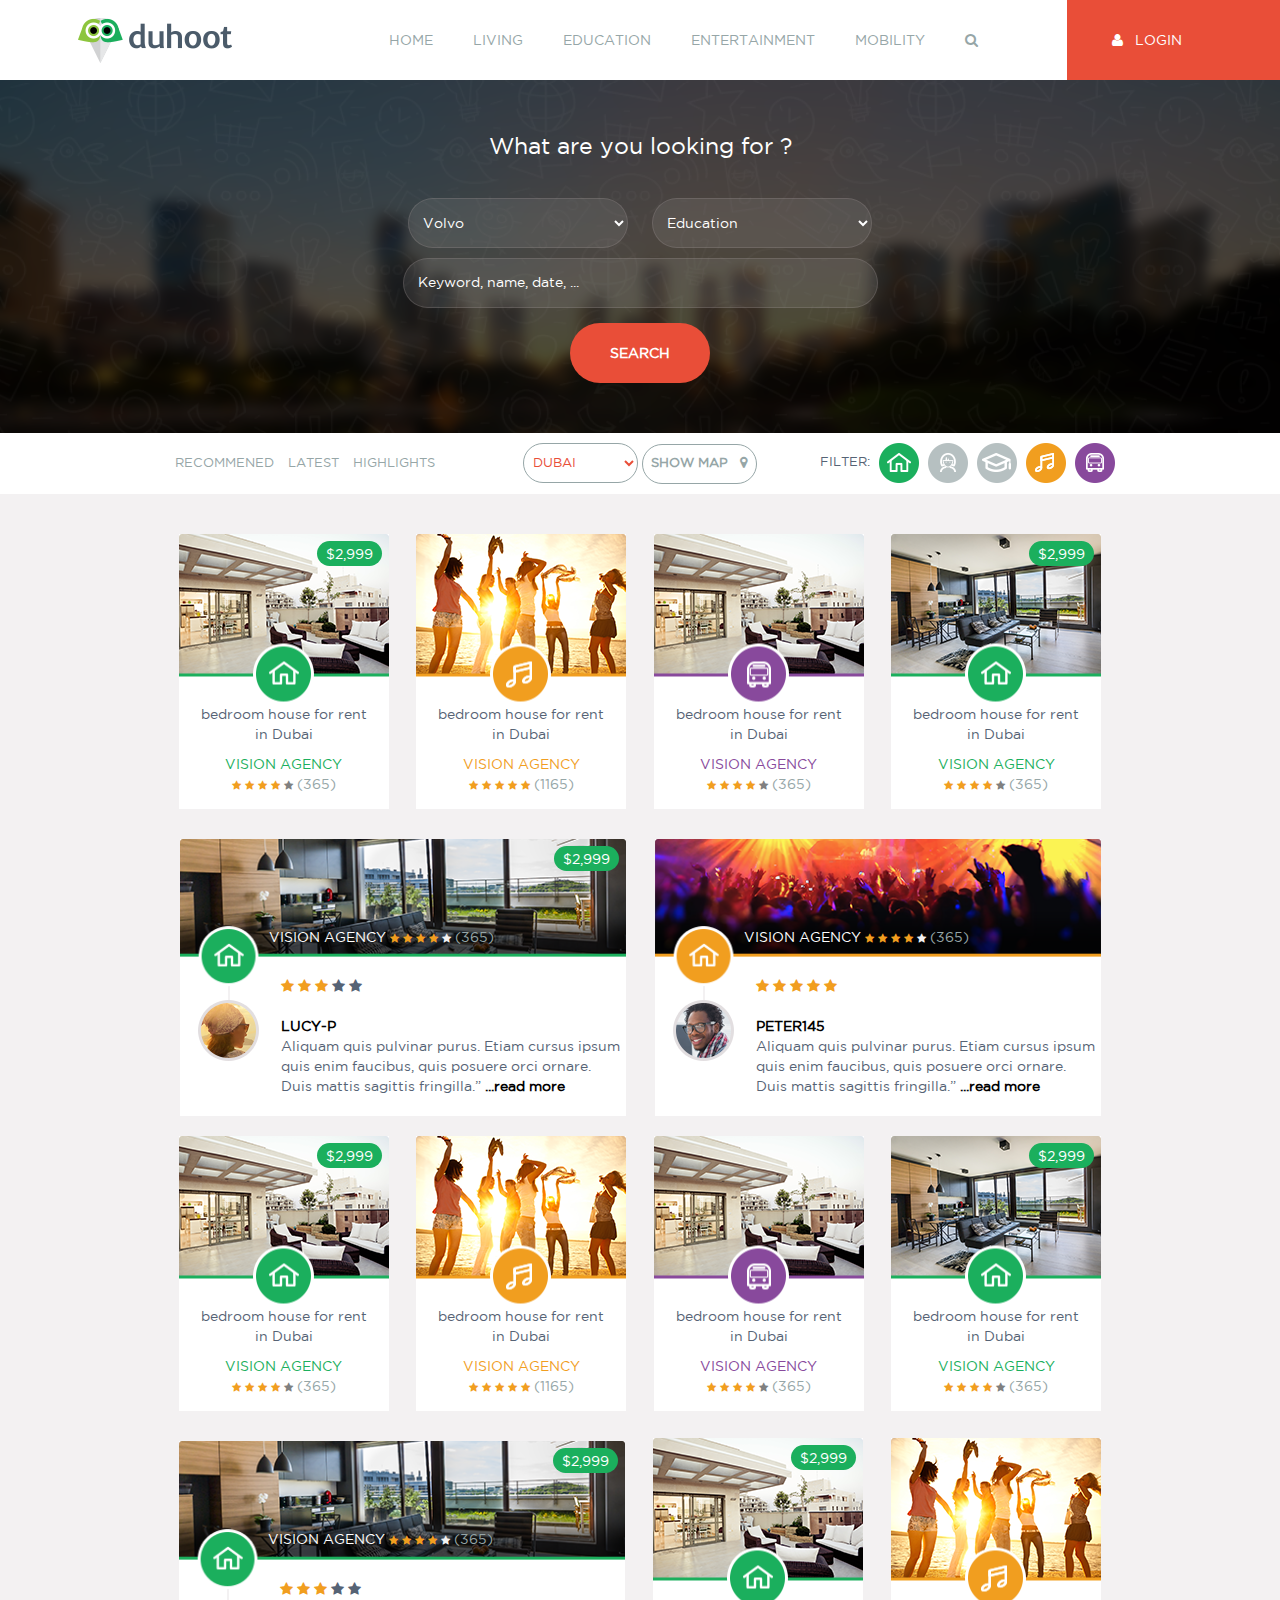
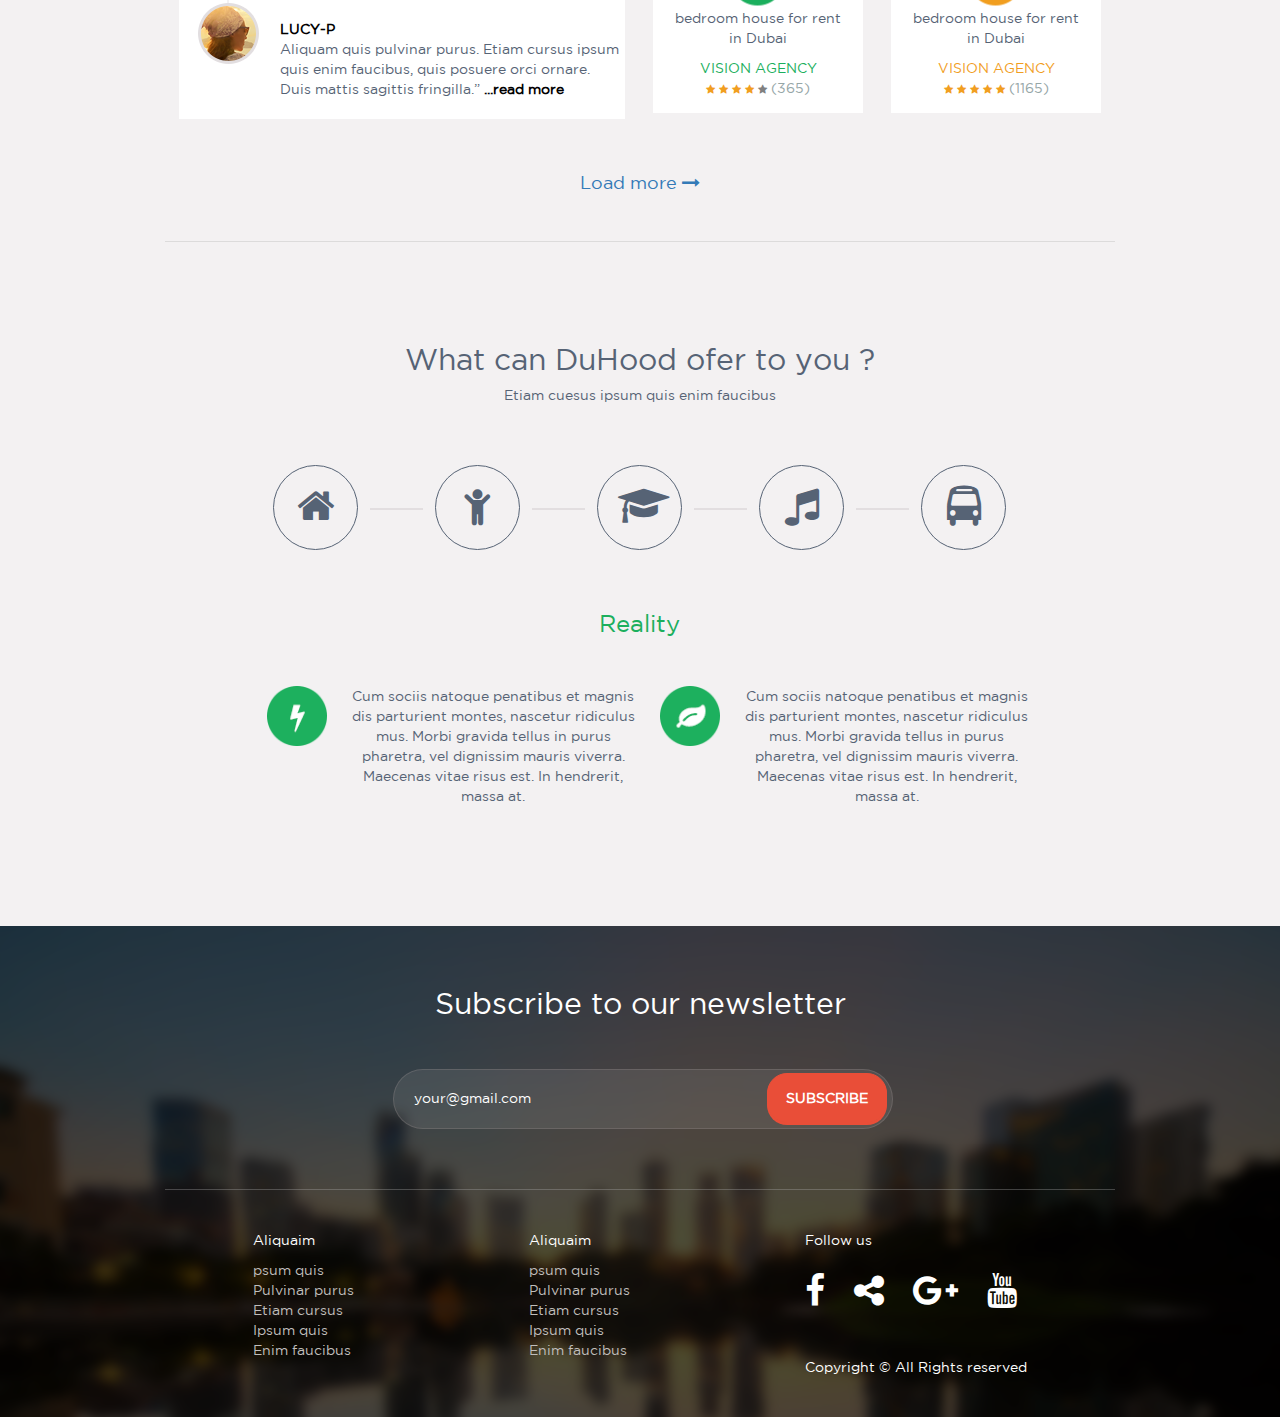
<file: index.html>
<!DOCTYPE html>
<html lang="en">
<head>
	<meta charset="UTF-8">
	<title>index ||</title>
	<link rel="stylesheet" href="css/style.css">
	<link rel="stylesheet" href="css/animate.min.css">
	 <!-- My style____ -->
    <meta name="viewport" content="width=device-width, initial-scale=1">
    <link rel="stylesheet" href="http://maxcdn.bootstrapcdn.com/bootstrap/3.3.6/css/bootstrap.min.css">
 
    <link rel="stylesheet" href="css/owl.carousel.css">
	<link rel="stylesheet" href="css/owl.theme.css">


	 <link rel="stylesheet" href="css/font-awesome.min.css">
	  <!-- Fontawnsome style____ -->
	  <link href="css/lightbox.css" rel="stylesheet">
	  <!--Light box style____ -->
	
     <link rel="stylesheet" href="css/flexslider.css" type="text/css" media="screen" />
     

     <link rel="stylesheet" href="http://code.ionicframework.com/ionicons/2.0.1/css/ionicons.min.css">
</head>
<body>
	
	


	<div class="container-fluid">

		<!-- Menu reponsive-Nav_____________ -->
		<div class="row top-nav">
			
				<div class="top-nav-content">
					<!-- Menu reponsive-Nav_____________ -->
					<div class="col-md-12  wow slideInUp col-sm-12 col-xs-12 z-index1 reponsive">
						<div class="reponsive-nav wow slideInUp">
							<a href="#" class="open-nav"><i class="fa fa-bars f60" aria-hidden="true"></i></a>
						</div>
					</div>
					<!--END  Menu reponsive-Nav_____________ -->
					<div class="col-md-10 col-sm-12 col-xs-12 logo-nav">
				
						<div class="logo">
							<img src="images/logo.png" alt="">
						</div>
						<div class="navibar">
							<ul>
								<li><a href="#">Home</a></li>
								<li><a href="#">living</a></li>
								<li><a href="#">education</a></li>
								<li><a href="#">entertainment</a></li>
								<li><a href="#">mobility</a></li>
								<li data-toggle="modal" data-target="#myModal"><a href="#"><i class="fa fa-search" aria-hidden="true"></i></a></li>
							</ul>
						</div>
					
					</div>

					<div class="col-md-2 login">
						<ul>
							<li><a href="#"><i class="fa fa-user" aria-hidden="true"></i> &nbsp; login</a></li>
							
						</ul>
					</div>
				</div>
			
		</div>
		<!-- Menu reponsive-Nav_____________ -->

		<!-- search-_____________ -->
		<div class="row search">
			<div class="container">
				<div class="row">
					<div class="col-md-12 col-sm-12 col-xs-12  text-center">
						<span class="f23 c1">What are you looking for ?</span>
					</div>
					<div class="col-md-12 col-sm-12 col-xs-12 text-center mt25">
						 <select name="cars">
						     <option value="volvo">Volvo</option>
						     <option value="saab">Saab</option>
						  </select>

						  <select name="cars2">
						     <option value="volvo">Education</option>
						     <option value="saab">Saab</option>
						  </select>
					</div>
					<div class="col-md-12 col-sm-12 col-xs-12 text-center">
						<input type="text" value="Keyword, name, date, ...">
					</div>
					<div class="col-md-12 col-sm-12 col-xs-12 text-center mt15">
						<button class="btn-2">search</button>
					</div>
				</div>
			</div>
		</div>
		<!--End search-_____________ -->

		<!--	recommend_____________ -->
		<div class="row recommended">
			<div class="container">
				<div class="row recommended-content">
					<div class="col-md-4 col-sm-6 col-xs-12 recommended-left text-left">
						<a href="#">recommened</a>
						<a href="#">latest</a>
						<a href="#">highlights</a>
					</div>
					<div class="col-md-4 col-sm-6 col-xs-12 recommended-center text-center">
						 <select>
						     <option value="volvo">dubai</option>
						     <option value="saab">Saab</option>
						  </select>
						<button class="btn-2">Show map &nbsp; <i class="fa fa-map-marker" aria-hidden="true"></i></button>
					</div>
					<div class="col-md-4 col-sm-12 col-xs-12 recommended-right text-right">
						<span>filter:</span>
						<img src="images/house.png" alt="">
						<img src="images/girl.png" alt="">
						<img src="images/edu.png" alt="">
						<img src="images/music.png" alt="">
						<img src="images/car.png" alt="">
					</div>
				</div>
			</div>
		</div>
		<!--end	recommend_____________ -->
		<!--	content_____________ -->
		<div class="row bgr4 pt20 pb60">
			<div class="container">
				<div class="row content">

					<div class="col-md-12 col-sm-12 col-xs-12 content-content">


						<div class="my-cart house">

							<div class="img-cart father">
								<img src="images/p1.png" alt="">
								<div class="price"><span>$2,999</span></div>
								<div class="inner">
									<button class="btn-3"><i class="fa fa-search" aria-hidden="true"></i> &nbsp;SHOW MORE</button>
								</div>
								<div class="inner-2 inner-21 ">
									<i class="fa fa-star" aria-hidden="true"></i>
									<i class="fa fa-star" aria-hidden="true"></i>
									<i class="fa fa-star" aria-hidden="true"></i>
									<i class="fa fa-star" aria-hidden="true"></i>
									<i class="fa fa-star" aria-hidden="true"></i> &nbsp;&nbsp;&nbsp;
									<a href="#"><i class="fa fa-comments-o f20" aria-hidden="true"></i></a>
								</div>
								<div class="line-cart">
									<img src="images/line-house.png" alt="">
								</div>

								
							</div>
							
							<div class="content-cart">
								<span> bedroom house for rent in Dubai</span> <br>
								<div class="mt10">
									<a href="#">vision agency</a> <br>
									<i class="fa fa-star cam" aria-hidden="true"></i>
									<i class="fa fa-star cam" aria-hidden="true"></i>
									<i class="fa fa-star cam" aria-hidden="true"></i>
									<i class="fa fa-star cam" aria-hidden="true"></i>
									<i class="fa fa-star" aria-hidden="true"></i>
									<span class="mem">(365)</span>
								</div>
							</div>
						</div>


						<div class="my-cart music">

							<div class="img-cart father">
								<img src="images/p2.png" alt="">
								<div class="price"><span>$2,999</span></div>
								<div class="inner">
									<button class="btn-3"><i class="fa fa-search" aria-hidden="true"></i> &nbsp;SHOW MORE</button>
								</div>
								<div class="inner-2 inner-22">
									<i class="fa fa-star" aria-hidden="true"></i>
									<i class="fa fa-star" aria-hidden="true"></i>
									<i class="fa fa-star" aria-hidden="true"></i>
									<i class="fa fa-star" aria-hidden="true"></i>
									<i class="fa fa-star" aria-hidden="true"></i> &nbsp;&nbsp;&nbsp;
									<a href="#"><i class="fa fa-comments-o f20" aria-hidden="true"></i></a>
								</div>
								<div class="line-cart">
									<img src="images/line-music.png" alt="">
								</div>
							</div>
							
							<div class="content-cart">
								<span> bedroom house for rent in Dubai</span> <br>
								<div class="mt10">
									<a href="#">vision agency</a> <br>
									<i class="fa fa-star cam" aria-hidden="true"></i>
									<i class="fa fa-star cam" aria-hidden="true"></i>
									<i class="fa fa-star cam" aria-hidden="true"></i>
									<i class="fa fa-star cam" aria-hidden="true"></i>
									<i class="fa fa-star cam" aria-hidden="true"></i>
									<span class="mem">(1165)</span>
								</div>
							</div>
						</div>

						<div class="my-cart car">

							<div class="img-cart father">
								<img src="images/p1.png" alt="">
								<div class="price"><span>$2,999</span></div>
								<div class="inner">
									<button class="btn-3"><i class="fa fa-search" aria-hidden="true"></i> &nbsp;SHOW MORE</button>
								</div>
								<div class="inner-23 inner-2">
									<i class="fa fa-star" aria-hidden="true"></i>
									<i class="fa fa-star" aria-hidden="true"></i>
									<i class="fa fa-star" aria-hidden="true"></i>
									<i class="fa fa-star" aria-hidden="true"></i>
									<i class="fa fa-star" aria-hidden="true"></i> &nbsp;&nbsp;&nbsp;
									<a href="#"><i class="fa fa-comments-o f20" aria-hidden="true"></i></a>
								</div>
								<div class="line-cart">
									<img src="images/line-car.png" alt="">
								</div>
							</div>
							
							<div class="content-cart">
								<span> bedroom house for rent in Dubai</span> <br>
								<div class="mt10">
									<a href="#">vision agency</a> <br>
									<i class="fa fa-star cam" aria-hidden="true"></i>
									<i class="fa fa-star cam" aria-hidden="true"></i>
									<i class="fa fa-star cam" aria-hidden="true"></i>
									<i class="fa fa-star cam" aria-hidden="true"></i>
									<i class="fa fa-star" aria-hidden="true"></i>
									<span class="mem">(365)</span>
								</div>
							</div>
						</div>

						<div class="my-cart house">

							<div class="img-cart father">
								<img src="images/p3.png" alt="">
								<div class="price"><span>$2,999</span></div>
								<div class="inner">
									<button class="btn-3"><i class="fa fa-search" aria-hidden="true"></i> &nbsp;SHOW MORE</button>
								</div>
								<div class="inner-2 inner-24">
									<i class="fa fa-star" aria-hidden="true"></i>
									<i class="fa fa-star" aria-hidden="true"></i>
									<i class="fa fa-star" aria-hidden="true"></i>
									<i class="fa fa-star" aria-hidden="true"></i>
									<i class="fa fa-star" aria-hidden="true"></i> &nbsp;&nbsp;&nbsp;
									<a href="#"><i class="fa fa-comments-o f20" aria-hidden="true"></i></a>
								</div>
								<div class="line-cart">
									<img src="images/line-house.png" alt="">
								</div>
							</div>
							
							<div class="content-cart">
								<span> bedroom house for rent in Dubai</span> <br>
								<div class="mt10">
									<a href="#">vision agency</a> <br>
									<i class="fa fa-star cam" aria-hidden="true"></i>
									<i class="fa fa-star cam" aria-hidden="true"></i>
									<i class="fa fa-star cam" aria-hidden="true"></i>
									<i class="fa fa-star cam" aria-hidden="true"></i>
									<i class="fa fa-star" aria-hidden="true"></i>
									<span class="mem">(365)</span>
								</div>
							</div>
						</div>
					</div>
					<!--End Col-md-12 col-sm-12 col-xs-12 111111111111111_______________________________________ -->
					<div class="col-md-12 col-sm-12 col-xs-12 content-content">


						<div class="my-cart-long house">

							<div class="img-cart father">
								<img src="images/p4.png" alt="">
								<div class="price"><span>$2,999</span></div>
								<div class="inner">
									<button class="btn-3"><i class="fa fa-search" aria-hidden="true"></i> &nbsp;SHOW MORE</button>
								</div>
								<div class="inner-2 inner-25">
									<i class="fa fa-star" aria-hidden="true"></i>
									<i class="fa fa-star" aria-hidden="true"></i>
									<i class="fa fa-star" aria-hidden="true"></i>
									<i class="fa fa-star" aria-hidden="true"></i>
									<i class="fa fa-star" aria-hidden="true"></i> &nbsp;&nbsp;&nbsp;
									<a href="#"><i class="fa fa-comments-o f20" aria-hidden="true"></i></a>
								</div>
								<div class="star">
									<a href="#">vision agency</a> 
									<i class="fa fa-star cam" aria-hidden="true"></i>
									<i class="fa fa-star cam" aria-hidden="true"></i>
									<i class="fa fa-star cam" aria-hidden="true"></i>
									<i class="fa fa-star cam" aria-hidden="true"></i>
									<i class="fa fa-star" aria-hidden="true"></i>
									<span class="mem c1">(365)</span>
								</div>
								<div class="line-cart">
									<img src="images/line-house-long.png" alt="">
								</div>
								
							</div>
							
							<div class="content-cart">
								<div class="left text-right">
									<img src="images/line2.png" alt="">
									<img src="images/peo1.png" alt="">
								</div>
								<div class="right text-left">
									<i class="fa fa-star cam" aria-hidden="true"></i>
									<i class="fa fa-star cam" aria-hidden="true"></i>
									<i class="fa fa-star cam" aria-hidden="true"></i>
									<i class="fa fa-star" aria-hidden="true"></i>
									<i class="fa fa-star" aria-hidden="true"></i> <br> <br>
									<a href="#">LUCY-P</a><br>
									<span>
										Aliquam quis pulvinar purus. Etiam cursus ipsum quis enim faucibus, quis posuere orci ornare. Duis mattis sagittis fringilla.”<a href="#"> ...read more</a>
									</span>
								</div>
							</div>
						</div>


						<div class="my-cart-long music">

							<div class="img-cart father ">
								<img src="images/p5.png" alt="">
								<div class="price"><span>$2,999</span></div>
								<div class="inner">
									<button class="btn-3"><i class="fa fa-search" aria-hidden="true"></i> &nbsp;SHOW MORE</button>
								</div>
								<div class="inner-2 inner-26">
									<i class="fa fa-star" aria-hidden="true"></i>
									<i class="fa fa-star" aria-hidden="true"></i>
									<i class="fa fa-star" aria-hidden="true"></i>
									<i class="fa fa-star" aria-hidden="true"></i>
									<i class="fa fa-star" aria-hidden="true"></i> &nbsp;&nbsp;&nbsp;
									<a href="#"><i class="fa fa-comments-o f20" aria-hidden="true"></i></a>
								</div>
								<div class="line-cart">
									<img src="images/line-house2-long.png" alt="">
								</div>
								<div class="star">
									<a href="#">vision agency</a> 
									<i class="fa fa-star cam" aria-hidden="true"></i>
									<i class="fa fa-star cam" aria-hidden="true"></i>
									<i class="fa fa-star cam" aria-hidden="true"></i>
									<i class="fa fa-star cam" aria-hidden="true"></i>
									<i class="fa fa-star" aria-hidden="true"></i>
									<span class="mem c1">(365)</span>
								</div>
							</div>
							
							<div class="content-cart">
								<div class="left text-right">
									<img src="images/line2.png" alt="">
									<img src="images/peo2.png" alt="">
								</div>
								<div class="right text-left">
									<i class="fa fa-star cam" aria-hidden="true"></i>
									<i class="fa fa-star cam" aria-hidden="true"></i>
									<i class="fa fa-star cam" aria-hidden="true"></i>
									<i class="fa fa-star cam" aria-hidden="true"></i>
									<i class="fa fa-star cam" aria-hidden="true"></i> <br> <br>
									<a href="#">PETER145</a><br>
									<span>
										Aliquam quis pulvinar purus. Etiam cursus ipsum quis enim faucibus, quis posuere orci ornare. Duis mattis sagittis fringilla.”<a href="#"> ...read more</a>
									</span>
								</div>
							</div>

						
						</div>
						<!--Col-md-12 col-sm-12 col-xs-12 2222222222222222_______________________________________ -->
					</div>
					<!--End Col-md-12 col-sm-12 col-xs-12 2222222222222222_______________________________________ -->
					<div class="col-md-12 col-sm-12 col-xs-12 content-content">


						<div class="my-cart house">

							<div class="img-cart father">
								<img src="images/p1.png" alt="">
								<div class="price"><span>$2,999</span></div>
								<div class="inner">
									<button class="btn-3"><i class="fa fa-search" aria-hidden="true"></i> &nbsp;SHOW MORE</button>
								</div>
								<div class="inner-2 inner-27">
									<i class="fa fa-star" aria-hidden="true"></i>
									<i class="fa fa-star" aria-hidden="true"></i>
									<i class="fa fa-star" aria-hidden="true"></i>
									<i class="fa fa-star" aria-hidden="true"></i>
									<i class="fa fa-star" aria-hidden="true"></i> &nbsp;&nbsp;&nbsp;
									<a href="#"><i class="fa fa-comments-o f20" aria-hidden="true"></i></a>
								</div>
								<div class="line-cart">
									<img src="images/line-house.png" alt="">
								</div>

								
							</div>
							
							<div class="content-cart">
								<span> bedroom house for rent in Dubai</span> <br>
								<div class="mt10">
									<a href="#">vision agency</a> <br>
									<i class="fa fa-star cam" aria-hidden="true"></i>
									<i class="fa fa-star cam" aria-hidden="true"></i>
									<i class="fa fa-star cam" aria-hidden="true"></i>
									<i class="fa fa-star cam" aria-hidden="true"></i>
									<i class="fa fa-star" aria-hidden="true"></i>
									<span class="mem">(365)</span>
								</div>
							</div>
						</div>


						<div class="my-cart music">

							<div class="img-cart father">
								<img src="images/p2.png" alt="">
								<div class="price"><span>$2,999</span></div>
								<div class="inner">
									<button class="btn-3"><i class="fa fa-search" aria-hidden="true"></i> &nbsp;SHOW MORE</button>
								</div>
								<div class="inner-2 inner-28">
									<i class="fa fa-star" aria-hidden="true"></i>
									<i class="fa fa-star" aria-hidden="true"></i>
									<i class="fa fa-star" aria-hidden="true"></i>
									<i class="fa fa-star" aria-hidden="true"></i>
									<i class="fa fa-star" aria-hidden="true"></i> &nbsp;&nbsp;&nbsp;
									<a href="#"><i class="fa fa-comments-o f20" aria-hidden="true"></i></a>
								</div>
								<div class="line-cart">
									<img src="images/line-music.png" alt="">
								</div>
							</div>
							
							<div class="content-cart">
								<span> bedroom house for rent in Dubai</span> <br>
								<div class="mt10">
									<a href="#">vision agency</a> <br>
									<i class="fa fa-star cam" aria-hidden="true"></i>
									<i class="fa fa-star cam" aria-hidden="true"></i>
									<i class="fa fa-star cam" aria-hidden="true"></i>
									<i class="fa fa-star cam" aria-hidden="true"></i>
									<i class="fa fa-star cam" aria-hidden="true"></i>
									<span class="mem">(1165)</span>
								</div>
							</div>
						</div>

						<div class="my-cart car">

							<div class="img-cart father">
								<img src="images/p1.png" alt="">
								<div class="price"><span>$2,999</span></div>
								<div class="inner">
									<button class="btn-3"><i class="fa fa-search" aria-hidden="true"></i> &nbsp;SHOW MORE</button>
								</div>
								<div class="inner-2 inner-29">
									<i class="fa fa-star" aria-hidden="true"></i>
									<i class="fa fa-star" aria-hidden="true"></i>
									<i class="fa fa-star" aria-hidden="true"></i>
									<i class="fa fa-star" aria-hidden="true"></i>
									<i class="fa fa-star" aria-hidden="true"></i> &nbsp;&nbsp;&nbsp;
									<a href="#"><i class="fa fa-comments-o f20" aria-hidden="true"></i></a>
								</div>
								<div class="line-cart">
									<img src="images/line-car.png" alt="">
								</div>
							</div>
							
							<div class="content-cart">
								<span> bedroom house for rent in Dubai</span> <br>
								<div class="mt10">
									<a href="#">vision agency</a> <br>
									<i class="fa fa-star cam" aria-hidden="true"></i>
									<i class="fa fa-star cam" aria-hidden="true"></i>
									<i class="fa fa-star cam" aria-hidden="true"></i>
									<i class="fa fa-star cam" aria-hidden="true"></i>
									<i class="fa fa-star" aria-hidden="true"></i>
									<span class="mem">(365)</span>
								</div>
							</div>
						</div>

						<div class="my-cart house">

							<div class="img-cart father">
								<img src="images/p3.png" alt="">
								<div class="price"><span>$2,999</span></div>
								<div class="inner">
									<button class="btn-3"><i class="fa fa-search" aria-hidden="true"></i> &nbsp;SHOW MORE</button>
								</div>
								<div class="inner-2 inner-230">
									<i class="fa fa-star" aria-hidden="true"></i>
									<i class="fa fa-star" aria-hidden="true"></i>
									<i class="fa fa-star" aria-hidden="true"></i>
									<i class="fa fa-star" aria-hidden="true"></i>
									<i class="fa fa-star" aria-hidden="true"></i> &nbsp;&nbsp;&nbsp;
									<a href="#"><i class="fa fa-comments-o f20" aria-hidden="true"></i></a>
								</div>
								<div class="line-cart">
									<img src="images/line-house.png" alt="">
								</div>
							</div>
							
							<div class="content-cart">
								<span> bedroom house for rent in Dubai</span> <br>
								<div class="mt10">
									<a href="#">vision agency</a> <br>
									<i class="fa fa-star cam" aria-hidden="true"></i>
									<i class="fa fa-star cam" aria-hidden="true"></i>
									<i class="fa fa-star cam" aria-hidden="true"></i>
									<i class="fa fa-star cam" aria-hidden="true"></i>
									<i class="fa fa-star" aria-hidden="true"></i>
									<span class="mem">(365)</span>
								</div>
							</div>
						</div>
					</div>
					<!--End Col-md-12 col-sm-12 col-xs-12 333333333333333_______________________________________ -->
					<div class="col-md-12 col-sm-12 col-xs-12 content-content">


						<div class="my-cart-long house">

							<div class="img-cart father">
								<img src="images/p4.png" alt="">
								<div class="price"><span>$2,999</span></div>
								<div class="inner">
									<button class="btn-3"><i class="fa fa-search" aria-hidden="true"></i> &nbsp;SHOW MORE</button>
								</div>
								<div class="inner-2 inner-231">
									<i class="fa fa-star" aria-hidden="true"></i>
									<i class="fa fa-star" aria-hidden="true"></i>
									<i class="fa fa-star" aria-hidden="true"></i>
									<i class="fa fa-star" aria-hidden="true"></i>
									<i class="fa fa-star" aria-hidden="true"></i> &nbsp;&nbsp;&nbsp;
									<a href="#"><i class="fa fa-comments-o f20" aria-hidden="true"></i></a>
								</div>
								<div class="star">
									<a href="#">vision agency</a> 
									<i class="fa fa-star cam" aria-hidden="true"></i>
									<i class="fa fa-star cam" aria-hidden="true"></i>
									<i class="fa fa-star cam" aria-hidden="true"></i>
									<i class="fa fa-star cam" aria-hidden="true"></i>
									<i class="fa fa-star" aria-hidden="true"></i>
									<span class="mem c1">(365)</span>
								</div>
								<div class="line-cart">
									<img src="images/line-house-long.png" alt="">
								</div>
								
							</div>
							
							<div class="content-cart">
								<div class="left text-right">
									<img src="images/line2.png" alt="">
									<img src="images/peo1.png" alt="">
								</div>
								<div class="right text-left">
									<i class="fa fa-star cam" aria-hidden="true"></i>
									<i class="fa fa-star cam" aria-hidden="true"></i>
									<i class="fa fa-star cam" aria-hidden="true"></i>
									<i class="fa fa-star" aria-hidden="true"></i>
									<i class="fa fa-star" aria-hidden="true"></i> <br> <br>
									<a href="#">LUCY-P</a><br>
									<span>
										Aliquam quis pulvinar purus. Etiam cursus ipsum quis enim faucibus, quis posuere orci ornare. Duis mattis sagittis fringilla.”<a href="#"> ...read more</a>
									</span>
								</div>
							</div>
						</div>

						

						<div class="my-cart house">

							<div class="img-cart father">
								<img src="images/p1.png" alt="">
								<div class="price"><span>$2,999</span></div>
								<div class="inner">
									<button class="btn-3"><i class="fa fa-search" aria-hidden="true"></i> &nbsp;SHOW MORE</button>
								</div>
								<div class="inner-2 inner-232">
									<i class="fa fa-star" aria-hidden="true"></i>
									<i class="fa fa-star" aria-hidden="true"></i>
									<i class="fa fa-star" aria-hidden="true"></i>
									<i class="fa fa-star" aria-hidden="true"></i>
									<i class="fa fa-star" aria-hidden="true"></i> &nbsp;&nbsp;&nbsp;
									<a href="#"><i class="fa fa-comments-o f20" aria-hidden="true"></i></a>
								</div>
								<div class="line-cart">
									<img src="images/line-house.png" alt="">
								</div>

								
							</div>
							
							<div class="content-cart">
								<span> bedroom house for rent in Dubai</span> <br>
								<div class="mt10">
									<a href="#">vision agency</a> <br>
									<i class="fa fa-star cam" aria-hidden="true"></i>
									<i class="fa fa-star cam" aria-hidden="true"></i>
									<i class="fa fa-star cam" aria-hidden="true"></i>
									<i class="fa fa-star cam" aria-hidden="true"></i>
									<i class="fa fa-star" aria-hidden="true"></i>
									<span class="mem">(365)</span>
								</div>
							</div>
						</div>


						<div class="my-cart music">

							<div class="img-cart father">
								<img src="images/p2.png" alt="">
								<div class="price"><span>$2,999</span></div>
								<div class="inner">
									<button class="btn-3"><i class="fa fa-search" aria-hidden="true"></i> &nbsp;SHOW MORE</button>
								</div>
								<div class="inner-2 inner-233">
									<i class="fa fa-star" aria-hidden="true"></i>
									<i class="fa fa-star" aria-hidden="true"></i>
									<i class="fa fa-star" aria-hidden="true"></i>
									<i class="fa fa-star" aria-hidden="true"></i>
									<i class="fa fa-star" aria-hidden="true"></i> &nbsp;&nbsp;&nbsp;
									<a href="#"><i class="fa fa-comments-o f20" aria-hidden="true"></i></a>
								</div>
								<div class="line-cart">
									<img src="images/line-music.png" alt="">
								</div>
							</div>
							
							<div class="content-cart">
								<span> bedroom house for rent in Dubai</span> <br>
								<div class="mt10">
									<a href="#">vision agency</a> <br>
									<i class="fa fa-star cam" aria-hidden="true"></i>
									<i class="fa fa-star cam" aria-hidden="true"></i>
									<i class="fa fa-star cam" aria-hidden="true"></i>
									<i class="fa fa-star cam" aria-hidden="true"></i>
									<i class="fa fa-star cam" aria-hidden="true"></i>
									<span class="mem">(1165)</span>
								</div>
							</div>
						</div>
					</div>
					
					<div class="col-md-12 col-sm-12 col-xs-12 clear"></div>
					<div class="col-md-12 col-sm-12 col-xs-12 text-center mt50 c2 f18">
						<a href="#">Load more	<i class="fa fa-long-arrow-right" aria-hidden="true"></i></a>
					</div>
					<div class="col-md-12 col-sm-12 col-xs-12 mt25"><hr></div>
					<!--What can do_______________________________________ -->
					<div class="col-md-12 col-sm-12 col-xs-12 text-center what-can">
						<div class="row">
							<div class="col-md-1"></div>
							<div class="col-md-10 col-sm-12 col-xs-12">
								<div class="what-can-title">
									<h2>What can  DuHood ofer to you ?</h2>
									<span>Etiam cuesus ipsum quis enim faucibus</span>
								</div>
								<div class="what-can-img f40 mt60">
									<i class="fa fa-home" aria-hidden="true"></i>
									<img src="images/line.png" alt="">
								
									<i class="fa fa-child" aria-hidden="true"></i>
									<img src="images/line.png" alt="">
								
									<i class="fa fa-graduation-cap" aria-hidden="true"></i>
									<img src="images/line.png" alt="">
								
									<i class="fa fa-music" aria-hidden="true"></i>
									<img src="images/line.png" alt="">
								
									<i class="fa fa-bus" aria-hidden="true"></i>
								</div> <br> <br>
									<h3 class="c5">Reality</h3> <br>
								<div class="reality">
								
									<img src="images/r1.png" alt="">
								
									<span>Cum sociis natoque penatibus et magnis dis parturient montes, nascetur ridiculus mus. Morbi gravida tellus in purus pharetra, vel dignissim mauris viverra. Maecenas vitae risus est. In hendrerit, massa at.</span>
								
									<img src="images/r2.png" alt="">
								
									<span>
										Cum sociis natoque penatibus et magnis dis parturient montes, nascetur ridiculus mus. Morbi gravida tellus in purus pharetra, vel dignissim mauris viverra. Maecenas vitae risus est. In hendrerit, massa at.
									</span>
									
								</div>
							</div>
							<div class="col-md-1"></div>


						</div>

					</div>
					<!--End What can do_______________________________________ -->
				</div>
				
			</div>
		</div>
		<!--end	content_____________ -->

		<!--Footer_____________ -->
		<div class="row footer">
			<div class="container">
				<div class="row">
					<div class="col-md-12">
						<div class="row">
							<div class="col-md-12 text-center">
								<h2 class="c1">Subscribe to our newsletter	</h2>
								<br> <br> 
								<input type="email" value="your@gmail.com"> <button class="btn-2">SUBscribe</button>
								<br> <br> <br> 
							</div>
						</div>
					</div>
					<div class="col-md-12">
						<hr>
					</div>
					<div class="col-md-12 footer-foot">
						<div>
							<span>Aliquaim</span>
							<ul>
								<li><a href="#">psum quis</a></li>
								<li><a href="#">Pulvinar purus</a></li>
								<li><a href="#">Etiam cursus</a></li>
								<li><a href="#">Ipsum quis</a></li>
								<li><a href="#">Enim faucibus</a></li>
							</ul>
						</div>
						<div>
							<span>Aliquaim</span>
							<ul>
								<li><a href="#">psum quis</a></li>
								<li><a href="#">Pulvinar purus</a></li>
								<li><a href="#">Etiam cursus</a></li>
								<li><a href="#">Ipsum quis</a></li>
								<li><a href="#">Enim faucibus</a></li>
							</ul>
							
						</div>
						<div>
							<span>Follow us</span>
							<ul class="follow">
								<li><a href="#"><i class="fa fa-facebook" aria-hidden="true"></i></a></li>
								<li><a href="#"><i class="fa fa-share-alt" aria-hidden="true"></i></a></li>
								<li><a href="#"><i class="fa fa-google-plus" aria-hidden="true"></i></a></li>
								<li><a href="#"><i class="fa fa-youtube" aria-hidden="true"></i></a></li>
							</ul> <br> <br> 
							<span>Copyright © All Rights reserved</span>
						</div>
						
					</div>
				</div>
			</div>
		</div>
		<!--End Footer_____________ -->

	</div>








	<!-- ------------------------------------------------------------------------------------------------------------------------- -->
	<!-- Reponsive Nav_______ -->
	<div class="reponsive-nav-list">
		<ul>
			<li><a href="#" class="close-nav">Close<i class="fa fa-times" aria-hidden="true"></i></a></li>
			<li><a href="#">Home</a></li>
			<li><a href="#">About</a></li>
			<li><a href="#">service</a></li>
			<li><a href="#">portfolio</a></li>
			<li><a href="#">blog</a></li>
			<li><a href="#">features</a></li>
		</ul>
	</div>
	<!-- end -Reponsive Nav________ -->
	 <!-- Modal -->
	  <div class="modal fade" id="myModal" role="dialog">
	    <div class="modal-dialog">
	      <div class="modal-content">
	        <div class="modal-body">
	            <label for="usr">Search:</label>
  			  	<input type="text" class="form-control" placeholder="input search ..." id="usr">
	        </div>
	        <div class="modal-footer text-center">
	          <button type="button" class="btn btn-default" data-dismiss="modal">Close</button>
	        </div>
	      </div>
	      
	    </div>
	  </div>

	<script src="https://ajax.googleapis.com/ajax/libs/jquery/1.12.0/jquery.min.js"></script>
	<script src="http://ajax.aspnetcdn.com/ajax/jquery.validate/1.15.0/jquery.validate.js"></script>
    <script>window.jQuery || document.write('<script src="js/libs/jquery-1.7.min.js">\x3C/script>')</script>
    <script src="js/js.js"></script>
    <script src="http://maxcdn.bootstrapcdn.com/bootstrap/3.3.6/js/bootstrap.min.js"></script>
    <!-- Bootstrap style____ -->

	 
    <script src="js/owl.carousel.js"></script>
	 <!-- Carousel style____ -->
	<script src="js/isotope.pkgd.min.js"></script>
	 <!-- isotope js -->
	<script defer src="js/jquery.flexslider.js"></script>
	<script src="js/wow.min.js"></script>
      <script>
      	new WOW().init();
      </script>
    <!--  END WOW JS- ANIMATE -->
	<script src="js/lightbox.js"></script>
	<!--  END Light box js -->
</body>
</html>
</file>
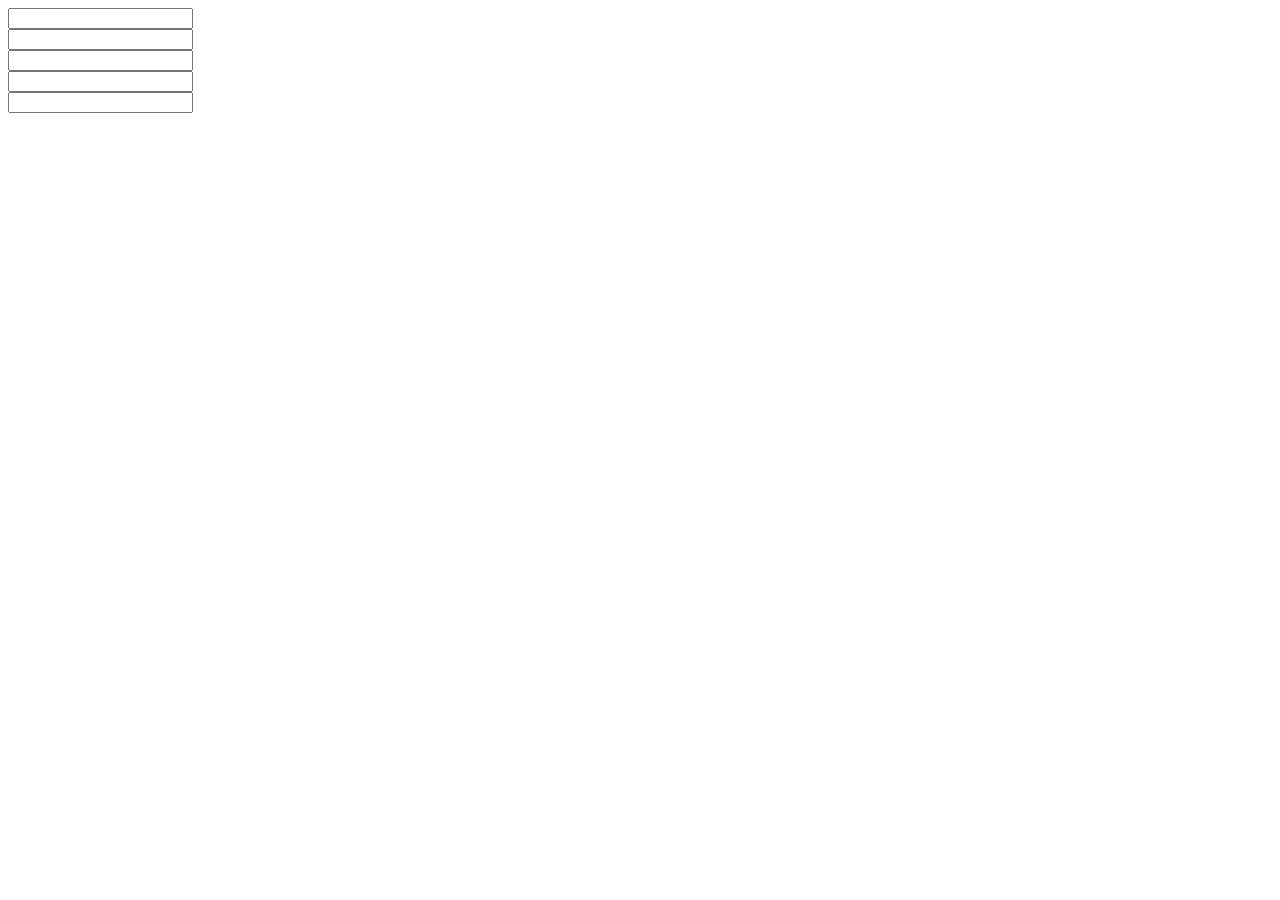
<file: css/a.html>
<!DOCTYPE html>
<html>
<head>
<script src="https://ajax.googleapis.com/ajax/libs/jquery/1.12.4/jquery.min.js"></script>

<script>
$(document).ready(function(){
  $("input").click(function () {
        var index  = $(this).index();
      	// console.log(index);
         // $('input:lt('+index+')').css("background-color", "yellow");
         $("input.aaaa").val(index);
    });
  

  
});
</script>
</head>
<body>
 
 <input type="text" value=""> <br>
 <input type="text" value=""><br>
 <input type="text" value=""><br>
 <input type="text" value=""><br>

 <input type="text" value="" class="aaaa">


</body>
</html>
</file>
<file: css/style.css>
* {
  padding: 0;
  margin: 0;
}
@font-face {
  font-family: "Gotham book";
  src: url("../fonts/copyfonts.com_gotham_book.ttf") format("truetype");
}
@font-face {
  font-family: "Gotham md";
  src: url("../fonts/copyfonts.com_gotham_medium.ttf") format("truetype");
}
.container {
  width: 980px !important;
}
body {
  font-family: "Gotham book" !important;
}
body span {
  color: #566375;
}
body a:hover {
  text-decoration: none;
}
body ul {
  margin: 0;
}
.bgr4 {
  background-color: #f3f1f2;
}
.clear {
  clear: both;
}
.reponsive {
  display: none;
}
.z-index1 {
  z-index: 1 !important;
}
.relative {
  position: relative;
}
.absolute {
  position: absolute;
}
.underline {
  text-decoration: underline;
}
.text-right {
  text-align: right !important;
}
.text-left {
  text-align: left !important;
}
.bold {
  font-weight: bold;
}
.light {
  font-weight: lighter;
}
.mt10 {
  margin-top: 10px;
}
.mt15 {
  margin-top: 15px;
}
.mt25 {
  margin-top: 25px;
}
.mt60 {
  margin-top: 60px;
}
.mt50 {
  margin-top: 50px;
}
.mt100 {
  margin-top: 100px;
}
.pt10 {
  padding-top: 10px !important;
}
.pt20 {
  padding-top: 20px !important;
}
.pt60 {
  padding-top: 60px !important;
}
.pb60 {
  padding-bottom: 60px !important;
}
.f1 {
  font-family: 'OpenSans', sans-serif !important;
}
.f2 {
  font-family: Segoe UI, Frutiger, Frutiger Linotype, Dejavu Sans, Helvetica Neue, Arial, sans-serif;
}
.f3 {
  font-family: Arial;
}
.f12 {
  font-size: 12px !important;
}
.f13 {
  font-size: 13px !important;
}
.f14 {
  font-size: 14px !important;
}
.f16 {
  font-size: 16px !important;
}
.f18 {
  font-size: 18px !important;
}
.f20 {
  font-size: 20px !important;
}
.f23 {
  font-size: 23px !important;
}
.f30 {
  font-size: 30px !important;
}
.f40 {
  font-size: 40px !important;
}
.f60 {
  font-size: 60px !important;
}
.c1 {
  color: #fff;
}
.c2 {
  color: #000 !important;
}
.c3 {
  color: #96a6a7;
}
.bgr1 {
  background-color: #fff;
}
.left {
  float: left;
}
.right {
  float: right;
}
.my-caret-1 {
  width: 0px;
  height: 0px;
  border-right: 10px solid transparent;
  border-left: 10px solid transparent;
  border-bottom: 10px solid #e8645a;
  position: absolute;
  left: 12px;
  top: -10px;
}
.my-caret-2 {
  width: 0px;
  height: 0px;
  border-right: 1px solid #fff;
  border-left: 20px solid transparent;
  border-top: 20px solid #fff;
  position: absolute;
  left: 30%;
}
.father {
  overflow: hidden;
  position: relative;
}
.father:before {
  content: '';
  position: absolute;
  bottom: 0;
  left: 0;
  right: 0;
  background-color: #000;
  top: 0;
  opacity: 0;
  transition: all 0.3s;
  transform: translateX(-10px);
  z-index: 1;
}
.father:after {
  display: -webkit-flex;
  /* Safari */
  display: flex;
  -webkit-align-items: center;
  /* Safari */
  align-items: center;
  -webkit-justify-content: center;
  /* Safari */
  justify-content: center;
  content: '';
  position: absolute;
  bottom: 0;
  left: 0;
  right: 0;
  background-color: none;
  top: 0;
  opacity: 0;
  transition: all 0.3s;
  transform: translateX(15px);
}
.father .inner {
  height: 50%;
  opacity: 0;
  display: -webkit-flex;
  /* Safari */
  display: flex;
  -webkit-align-items: center;
  /* Safari */
  align-items: center;
  -webkit-justify-content: center;
  /* Safari */
  justify-content: center;
  text-align: center;
  position: absolute;
  z-index: 2;
  top: 0;
  right: 0;
  bottom: 0;
  left: 0;
  transition: all 0.3s;
}
.father .inner img {
  width: inherit !important;
}
.father .inner-2 {
  height: 50%;
  opacity: 0;
  display: -webkit-flex;
  /* Safari */
  display: flex;
  -webkit-align-items: center;
  /* Safari */
  align-items: center;
  -webkit-justify-content: center;
  /* Safari */
  justify-content: center;
  text-align: center;
  position: absolute;
  z-index: 1;
  top: 0;
  right: 0;
  bottom: 0;
  left: 0;
  transition: all 0.3s;
  transform: translateY(-10px);
}
.father .inner-2 img {
  width: inherit !important;
}
.father:hover:before {
  opacity: 0.5;
  transition: all 0.3s;
  transform: translateX(0);
  z-index: 1;
}
.father:hover:after {
  opacity: 1;
  transition: all 0.3s;
  transform: translateX(0);
}
.father:hover .inner {
  opacity: 1;
  transition: all 0.5s;
  transform: translateY(15px);
  height: 50%;
  top: 0;
}
.father:hover .inner-2 {
  opacity: 1;
  transition: all 0.5s;
  transform: translateY(-15px);
  height: 50%;
  top: 50%;
}
.father:hover .inner-2 i {
  color: #fff;
}
.father:hover .inner-2 i:hover {
  color: #f19e1f;
}
#owl-demo .item {
  width: 90%;
  overflow: hidden;
}
#owl-demo .item img {
  width: 100%;
}
.reponsive-nav {
  display: none;
}
.reponsive-nav-list {
  display: none;
  position: absolute;
  top: 0px;
  left: 0px;
  bottom: 0;
  width: 200px;
  background-color: #fff;
  color: #000;
}
.flexslider {
  border: none !important;
}
.btn-2 {
  overflow: hidden;
  background: rgba(0, 0, 0, 0);
  border: 2px solid #000;
  color: #000;
  font-weight: bold;
  text-transform: uppercase;
  position: relative;
  z-index: 1;
  transition: all 1s;
}
.btn-2:after {
  content: '';
  top: 0;
  bottom: 0;
  right: 0;
  left: 0;
  background-color: #000;
  opacity: 0;
  position: absolute;
  transition: all 0.5s;
  transform: translateY(-100px);
  border: 2px solid #000;
}
.btn-2:hover {
  color: #fff !important;
  transition: all 1s;
}
.btn-2:hover:after {
  opacity: 1;
  transition: all 0.5s;
  transform: translateY(0px);
  z-index: -1;
}
.c5 {
  color: #1baf5d !important;
}
hr {
  border-top: 1px solid rgba(175, 175, 175, 0.34) !important;
}
.btn-3 {
  width: 140px;
  height: 35px;
  border-radius: 20px;
  -webkit-border-radius: 20px;
  -moz-border-radius: 20px;
  color: #fff !important;
  background: none !important;
  border: 1px solid #fff;
}
.top-nav .top-nav-content {
  display: -webkit-flex;
  /* Safari */
  display: flex;
  -webkit-flex-direction: row;
  /* Safari */
  flex-direction: row;
  -webkit-align-items: center;
  /* Safari */
  align-items: center;
  justify-content: center;
}
.top-nav .logo-nav {
  display: -webkit-flex;
  /* Safari */
  display: flex;
  -webkit-flex-direction: row;
  /* Safari */
  flex-direction: row;
  -webkit-align-items: center;
  /* Safari */
  align-items: center;
  -webkit-justify-content: space-around;
  /* Safari */
  justify-content: space-around;
  background-color: #fff;
}
.top-nav .logo {
  float: left;
}
.top-nav .navibar ul {
  float: right;
}
.top-nav .navibar ul li {
  transition: all 2s;
  float: left;
  list-style-type: none;
  margin-left: 20px;
  padding: 30px 10px 30px 10px;
}
.top-nav .navibar ul li:hover {
  transition: all 1s;
  background-color: #e2dee0;
}
.top-nav .navibar ul li a {
  text-transform: uppercase;
  color: #96a6a7;
}
.top-nav .login {
  background-color: #e94e38;
}
.top-nav .login ul {
  float: left;
}
.top-nav .login ul li {
  transition: all 1s;
  float: left;
  list-style-type: none;
  margin-left: 20px;
  padding: 30px 10px 30px 10px;
}
.top-nav .login ul li:hover {
  transition: all 2s;
  background-color: #e2dee0;
}
.top-nav .login ul li a {
  text-transform: uppercase;
  color: #fff;
}
.search {
  background-image: url('../images/search-bg.png');
  padding: 50px 0 50px 0;
  color: #fff;
}
.search select {
  margin: 10px;
  padding: 10px;
  height: 50px;
  width: 220px;
  border-radius: 30px;
  -webkit-border-radius: 30px;
  -moz-border-radius: 30px;
  background-color: rgba(184, 182, 182, 0.13);
  border: 1px solid rgba(155, 145, 145, 0.29);
}
.search select:focus option {
  color: #000;
}
.search input {
  padding: 14px;
  height: 50px;
  width: 475px;
  border-radius: 30px;
  -webkit-border-radius: 30px;
  -moz-border-radius: 30px;
  background-color: rgba(184, 182, 182, 0.13);
  border: 1px solid rgba(155, 145, 145, 0.29);
}
.search button {
  color: #fff !important;
  padding: 10px;
  height: 60px;
  width: 140px;
  border-color: transparent;
  border-radius: 40px;
  -webkit-border-radius: 40px;
  -moz-border-radius: 40px;
  background: #e94e38;
  text-transform: uppercase;
}
.recommended-content {
  font-size: 13px;
  padding-top: 10px;
  padding-bottom: 10px;
  display: -webkit-flex;
  /* Safari */
  display: flex;
  -webkit-align-items: center;
  /* Safari */
  align-items: center;
}
.recommended-content .recommended-left a {
  margin-left: 10px;
  text-transform: uppercase;
  color: #96a6a7;
}
.recommended-content .recommended-left a:hover {
  color: #e94e38;
}
.recommended-content .recommended-center select,
.recommended-content .recommended-center button {
  color: #96a6a7;
  border: 1px solid #96a6a7;
  height: 40px;
  width: 115px;
  border-radius: 25px;
  -webkit-border-radius: 25px;
  -moz-border-radius: 25px;
  background: none;
  text-transform: uppercase;
  padding: 5px;
}
.recommended-content .recommended-center select {
  color: #e94e38;
}
.recommended-content .recommended-right {
  text-transform: uppercase;
  color: #96a6a7;
}
.recommended-content .recommended-right img {
  margin-left: 5px;
}
.content .content-content {
  display: -webkit-flex;
  display: flex;
  -webkit-justify-content: space-around;
  /* Safari */
  justify-content: space-around;
  align-items: center;
}
.content .content-content a {
  text-transform: uppercase;
}
.content .content-content .house a {
  color: #1baf5d !important;
}
.content .content-content .house .father:before {
  background-color: #1baf5d !important;
}
.content .content-content .car a {
  color: #88499c !important;
}
.content .content-content .car .price {
  display: none !important;
}
.content .content-content .car .father:before {
  background-color: #88499c !important;
}
.content .content-content .music a {
  color: #f19e1f !important;
}
.content .content-content .music .price {
  display: none !important;
}
.content .content-content .music .father:before {
  background-color: #f19e1f !important;
}
.content .my-cart {
  -webkit-flex-grow: 1;
  flex-grow: 1;
  margin-top: 20px;
  float: left;
  max-width: 210px;
  background-color: #fff;
}
.content .my-cart i {
  font-size: 10px;
}
.content .my-cart .img-cart {
  overflow: inherit !important;
  position: relative;
}
.content .my-cart .img-cart img {
  width: 100%;
}
.content .my-cart .img-cart .price {
  background-color: #1baf5d;
  width: 65px;
  height: 25px;
  border-radius: 20px;
  -webkit-border-radius: 20px;
  -moz-border-radius: 20px;
  text-align: center;
  padding-top: 3px;
  color: #fff;
  position: absolute;
  top: 7px;
  right: 7px;
}
.content .my-cart .img-cart .price span {
  color: #fff;
}
.content .my-cart .img-cart .line-cart {
  width: 100%;
  position: absolute;
  top: 100%;
  transform: translateY(-50%);
  z-index: 2;
}
.content .my-cart .content-cart {
  margin-top: 15px;
  padding: 15px;
  color: #566375;
  text-align: center;
}
.content .my-cart .content-cart i {
  color: gray;
}
.content .my-cart-long {
  -webkit-flex-grow: 2;
  /* Safari */
  flex-grow: 2;
  margin-top: 30px;
  float: left;
  max-width: 446px;
  background-color: #fff;
  padding-bottom: 20px;
}
.content .my-cart-long .img-cart {
  overflow: inherit !important;
  position: relative;
}
.content .my-cart-long .img-cart i {
  font-size: 10px;
}
.content .my-cart-long .img-cart img {
  width: 100%;
}
.content .my-cart-long .img-cart .price {
  background-color: #1baf5d;
  width: 65px;
  height: 25px;
  border-radius: 20px;
  -webkit-border-radius: 20px;
  -moz-border-radius: 20px;
  text-align: center;
  padding-top: 3px;
  color: #fff;
  position: absolute;
  top: 7px;
  right: 7px;
}
.content .my-cart-long .img-cart .price span {
  color: #fff;
}
.content .my-cart-long .img-cart .line-cart {
  width: 100%;
  position: absolute;
  top: 100%;
  transform: translateY(-50%);
}
.content .my-cart-long .img-cart .star {
  position: absolute;
  top: 75%;
  left: 20%;
}
.content .my-cart-long .img-cart .star a {
  color: #fff !important;
}
.content .my-cart-long .img-cart .star i {
  color: #f2f2f2;
}
.content .my-cart-long .img-cart .star i:hover {
  color: #fff;
}
.content .my-cart-long .content-cart {
  margin-left: 15px;
  margin-top: 20px;
  color: #566375;
}
.content .my-cart-long .content-cart .left {
  width: 16%;
  display: -webkit-flex;
  display: flex;
  -webkit-flex-direction: column;
  flex-direction: column;
  -webkit-align-items: center;
  align-items: center;
}
.content .my-cart-long .content-cart .right {
  width: 80%;
}
.content .my-cart-long .content-cart .right a {
  text-transform: none !important;
  color: #000 !important;
  font-weight: bold;
}
.content .my-cart-long .content-cart .right span {
  color: #566375;
}
.what-can {
  padding-top: 60px;
  padding-bottom: 60px;
  color: #566375;
}
.what-can .what-can-img i {
  width: 85px;
  height: 85px;
  border: 1px solid;
  border-radius: 50%;
  -webkit-border-radius: 50%;
  -moz-border-radius: 50%;
  padding: 20px;
}
.what-can .what-can-img i:hover {
  color: #1baf5d;
  border-color: #1baf5d;
}
.what-can .reality {
  margin-top: 20px;
  display: flex;
  justify-content: center;
}
.what-can .reality img {
  height: 60px;
}
.what-can .reality img,
.what-can .reality span {
  margin-left: 20px;
}
.footer {
  background-image: url('../images/foot-bg.png');
  padding: 40px 0 40px 0;
}
.footer input {
  height: 60px;
  border: 1px solid #fff;
  border-radius: 40px;
  -webkit-border-radius: 40px;
  -moz-border-radius: 40px;
  background-color: rgba(184, 182, 182, 0.13);
  border: 1px solid rgba(155, 145, 145, 0.29);
  color: #fff;
  width: 500px;
  padding: 20px;
}
.footer button {
  margin-left: -130px;
  padding: 10px;
  width: 120px;
  color: #fff;
  height: 50px;
  border: 1px solid #e94e38;
  border-radius: 20px;
  -webkit-border-radius: 20px;
  -moz-border-radius: 20px;
  background-color: #e94e38;
  box-shadow: 0px 2px 0px 0px #e94e38;
}
.footer .footer-foot {
  margin-top: 20px;
  display: flex;
  -webkit-justify-content: space-around;
  /* Safari */
  justify-content: space-around;
}
.footer .footer-foot a {
  color: #c0bebc;
}
.footer .footer-foot span {
  color: #fff;
}
.footer .footer-foot ul {
  margin-top: 10px;
}
.footer .footer-foot ul li {
  list-style-type: none;
}
.footer .footer-foot ul.follow {
  display: flex;
  justify-content: space-between;
}
.footer .footer-foot ul.follow li {
  margin-right: 10px;
  font-size: 40px;
}
.footer .footer-foot ul.follow li a {
  color: #fff;
  font-size: 35px;
}
.top .top-right {
  background-color: red;
}
.top .top-left {
  background-color: blue;
}
i.cam {
  color: #f19e1f !important;
}
i.xanh {
  color: #1baf5d !important;
}
span.mem {
  color: #96a6a7;
}
.cam {
  color: #f19e1f;
}
.cam2 {
  color: #f19e1f !important;
}
/* Medium devices (desktops, 992px and down) */
/* Medium devices (desktops, 992px and down) */
@media screen and (max-width: 1024px) {
  .container {
    width: inherit !important;
  }
  .row {
    text-align: center;
  }
  .reponsive {
    display: block;
  }
  .reponsive-nav {
    display: block;
    font-size: 30px;
    position: static;
    right: 10px;
    z-index: 1;
  }
  .col-md-1,
  .col-md-10,
  .col-md-11,
  .col-md-12,
  .col-md-2,
  .col-md-3,
  .col-md-4,
  .col-md-5,
  .col-md-6,
  .col-md-7,
  .col-md-8,
  .col-md-9,
  .col-sm-1,
  .col-sm-10,
  .col-sm-11,
  .col-sm-12,
  .col-sm-2,
  .col-sm-3,
  .col-sm-4,
  .col-sm-5,
  .col-sm-6,
  .col-sm-7,
  .col-sm-8,
  .col-sm-9,
  .col-xs-1,
  .col-xs-10,
  .col-xs-11,
  .col-xs-12,
  .col-xs-2,
  .col-xs-3,
  .col-xs-4,
  .col-xs-5,
  .col-xs-6,
  .col-xs-7,
  .col-xs-8,
  .col-xs-9 {
    text-align: center ;
  }
  .navibar {
    display: none;
  }
  .login {
    display: none;
  }
  .recommended-left {
    text-align: center !important;
  }
  .what-can .what-can-img i {
    font-size: 20px !important;
    width: 60px;
    height: 60px;
  }
  .what-can .reality img {
    height: 60px;
  }
  .my-cart,
  .my-cart-long {
    margin-right: 10px;
  }
  .my-cart-long {
    max-width: 430px !important;
  }
  .father:hover .inner {
    opacity: 1;
    transition: all 0.5s;
    transform: translateY(10px);
    height: 50%;
    top: 0;
  }
  .father:hover .inner-2 {
    opacity: 1;
    transition: all 0.5s;
    transform: translateY(-10px);
    height: 50%;
    top: 50%;
  }
}
/* Medium devices (desktops, 992px and down) */
/* Medium devices (desktops, 992px and down) */
@media screen and (max-width: 320px) {
  .container {
    width: inherit !important;
  }
  .col-xs-12,
  .col-sm-12 {
    margin-top: 20px;
  }
  .search select {
    margin-top: 10px;
    background-color: rgba(184, 182, 182, 0.13);
    border: 1px solid rgba(155, 145, 145, 0.29);
  }
  .search input {
    height: 50px;
    width: 220px;
    border: 1px solid #fff;
    background-color: rgba(184, 182, 182, 0.13);
    border: 1px solid rgba(155, 145, 145, 0.29);
  }
  .recommended .recommended-content {
    display: inherit !important;
  }
  .recommended .recommended-right {
    text-align: center !important;
  }
  .recommended .recommended-right span {
    display: none;
  }
  .content .content-content {
    display: inherit !important;
  }
  .content .content-content .my-cart {
    width: 100% !important;
    max-width: 100% !important;
    float: inherit !important;
  }
  .content .my-cart-long .content-cart .right {
    width: 75%;
  }
  .content .my-cart-long .img-cart .star {
    left: 20%;
    transform: inherit;
    top: 45%;
  }
  .what-can {
    margin: 0;
  }
  .what-can .what-can-img i {
    font-size: 38px !important;
    border: none;
    padding: 0;
    margin: 15px;
  }
  .what-can .what-can-img img {
    width: 10px;
  }
  .reality {
    display: block flex;
    flex-direction: column;
    -webkit-align-items: center;
    /* Safari */
    align-items: center;
  }
  .reality img {
    margin-top: 20px;
    margin-bottom: 20px;
  }
  .footer {
    padding: 10px 0 40px 0;
    background-color: #384045;
    background-image: none;
  }
  .footer div {
    margin-top: 20px;
  }
  .footer input {
    width: 80%;
  }
  .footer button {
    margin: 0;
    margin-top: 10px;
    padding: 0;
  }
  .footer .footer-foot {
    flex-direction: column;
  }
  .father:hover:before {
    opacity: 1;
  }
  .father:hover .inner {
    opacity: 1;
    transition: all 0.5s;
    transform: translateY(-50%);
    width: 50%;
    top: 50%;
    left: 50%;
  }
  .father:hover .inner-2 {
    opacity: 1;
    transition: all 0.5s;
    transform: translateY(-50%);
    width: 50%;
    top: 50%;
  }
}
</file>
